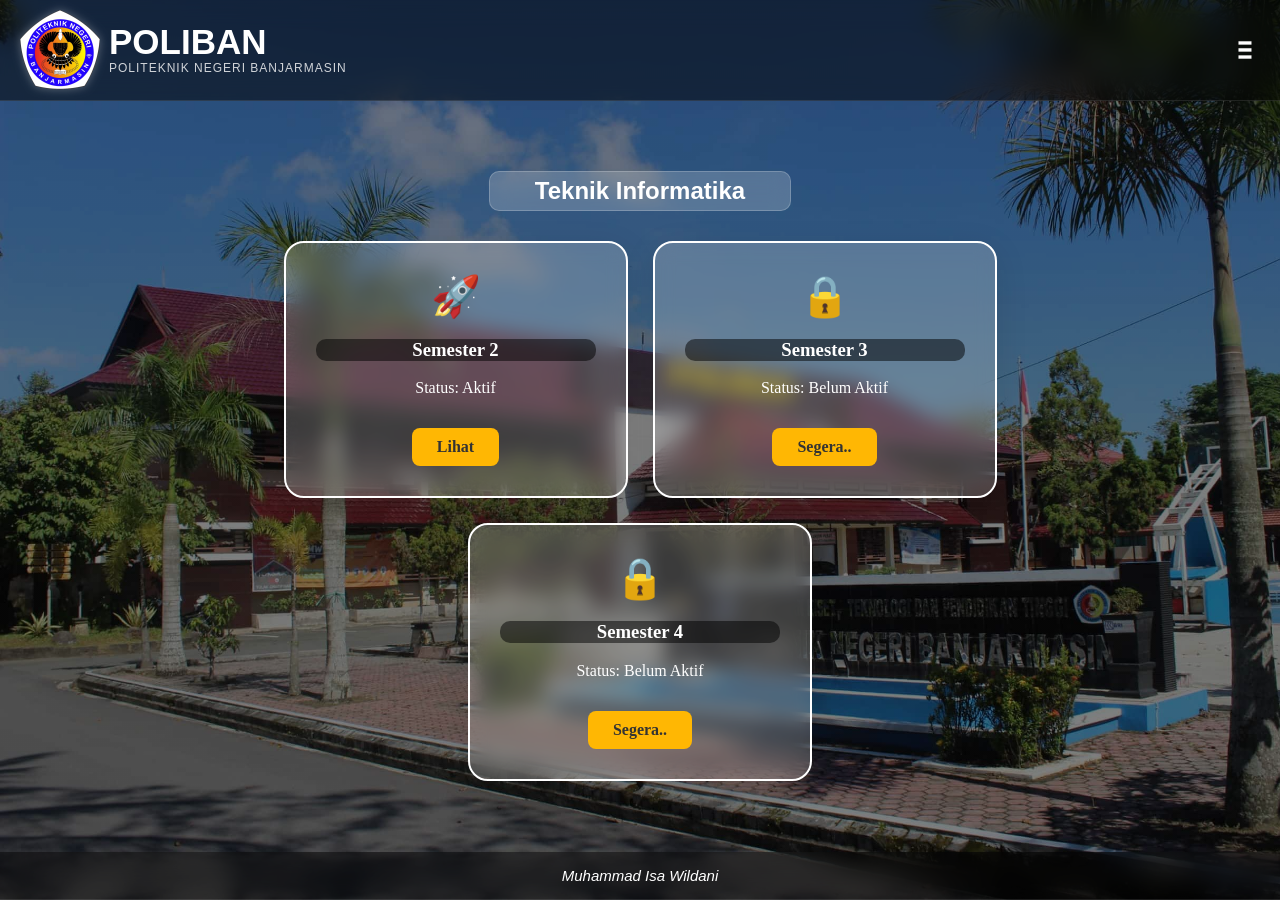
<file: index.html>
<!DOCTYPE html>
<html lang="id">
    <head>
        <meta charset="UTF-8">
        <meta name="viewport" content="width=device-width,initial-scale=1.0">
        <title>Halaman Utama</title>
        <link rel="stylesheet" href="style.css">
        <meta name="google-site-verification" content="48zZxxWhUHCh6YKMYcRGeHScDWLxOF9VNXgWmUaKd5w" />
    </head>
    <body>

        <!-- HEADER-->
         <header class="home-header">
            <div class="header-left">
                <img src="img/FixedLogo.png" alt="LogoBaru" class="logo-header">
                <div class="header-titles">
                    <h1 class="main-titles">POLIBAN</h1>
                    <p class="sub-titles">POLITEKNIK NEGERI BANJARMASIN</p>
                </div>
            </div>

            <!-- JAM DAN TANGGAL -->
             <!--<div class="header-center">
                <div id="clock">00:00:00</div>
                <div id="date">Memuat Tanggal..</div>
             </div>-->

            <div class="profile-menu">
                <div class="btn-profile" id="menu-toggle" onclick="openMenu()" style="cursor: pointer;">
                    <img src="img/menuicon.png" alt="Menu" width="30">
                </div>
         </header>
         <div id="sidebar-container"></div>

         <main class="dashboard-container">
            <h2>Teknik Informatika</h2>
            <div class="semester-grid">

         <!-- SEMESTER 2 -->
          <div class="card-home active-card">
            <div class="card-icon">🚀</div>
          <h3>Semester 2</h3>
          <p>Status: Aktif</p>
          <a href="semester/semester2.html" class="btn-home">Lihat</a>
          </div>

          <!-- SEMESTER 3 -->
           <div class="card-home active-card">
            <div class="card-icon">🔒</div>
            <h3>Semester 3</h3>
            <p>Status: Belum Aktif</p>
            <a href="semester/semester3.html" class="btn-home">Segera..</a>
           </div>

           <!-- SEMESTER 4 -->
            <div class="card-home active-card">
            <div class="card-icon">🔒</div>
            <h3>Semester 4</h3>
            <p>Status: Belum Aktif</p>
            <a href="semester/semester4.html" class="btn-home">Segera..</a>
           </div>

            </div>
         </main>

         <script src="script.js"></script>

         <!-- FOOTER -->
          <footer class="footer1">
            Muhammad Isa Wildani
          </footer>

          
    </body>
</html>
</file>
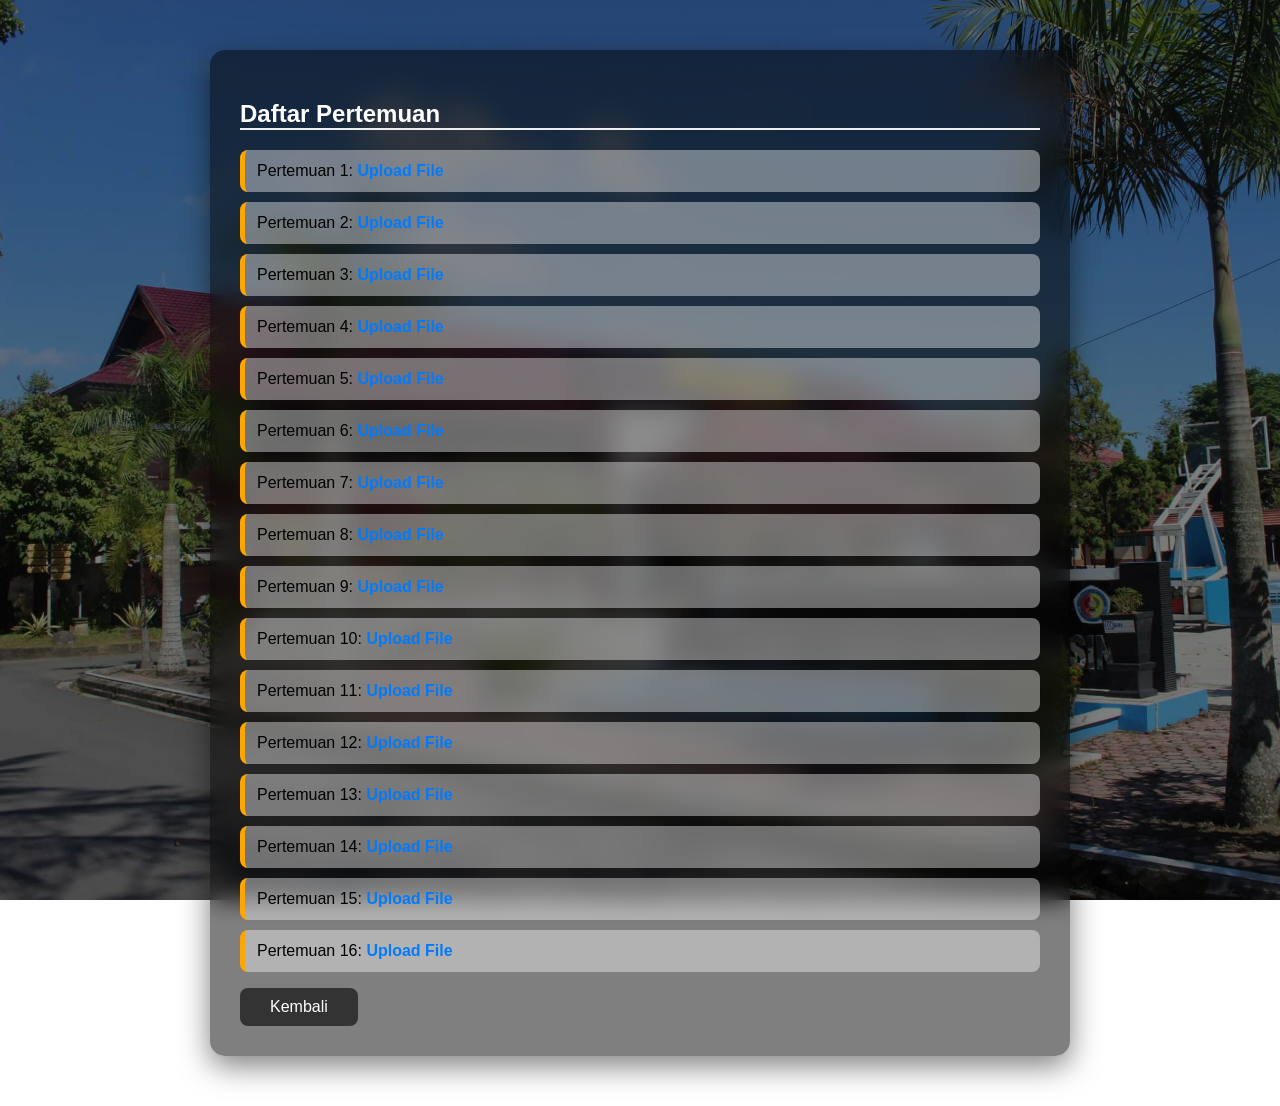
<file: materi/Agama.html>
<!DOCTYPE html>
<html>
    <head>
        <title>Materi</title>
    <link rel="stylesheet" href="../style.css">
    </head>

    <body class="Halaman-materi">

        <div class="materi-container">

        <h2>Daftar Pertemuan</h2>
        <ul>
        
            <li>Pertemuan 1: <a href="../assets/Materipertemuan/uploadmateri.html">Upload File</a></li>
            <li>Pertemuan 2: <a href="../assets/Materipertemuan/uploadmateri.html">Upload File</a></li>
            <li>Pertemuan 3: <a href="../assets/Materipertemuan/uploadmateri.html">Upload File</a></li>
            <li>Pertemuan 4: <a href="../assets/Materipertemuan/uploadmateri.html">Upload File</a></li>
            <li>Pertemuan 5: <a href="../assets/Materipertemuan/uploadmateri.html">Upload File</a></li>
            <li>Pertemuan 6: <a href="../assets/Materipertemuan/uploadmateri.html">Upload File</a></li>
            <li>Pertemuan 7: <a href="../assets/Materipertemuan/uploadmateri.html">Upload File</a></li>
            <li>Pertemuan 8: <a href="../assets/Materipertemuan/uploadmateri.html">Upload File</a></li>
            <li>Pertemuan 9: <a href="../assets/Materipertemuan/uploadmateri.html">Upload File</a></li>
            <li>Pertemuan 10: <a href="../assets/Materipertemuan/uploadmateri.html">Upload File</a></li>
            <li>Pertemuan 11: <a href="../assets/Materipertemuan/uploadmateri.html">Upload File</a></li>
            <li>Pertemuan 12: <a href="../assets/Materipertemuan/uploadmateri.html">Upload File</a></li>
            <li>Pertemuan 13: <a href="../assets/Materipertemuan/uploadmateri.html">Upload File</a></li>
            <li>Pertemuan 14: <a href="../assets/Materipertemuan/uploadmateri.html">Upload File</a></li>
            <li>Pertemuan 15: <a href="../assets/Materipertemuan/uploadmateri.html">Upload File</a></li>
            <li>Pertemuan 16: <a href="../assets/Materipertemuan/uploadmateri.html">Upload File</a></li>


           
            
        </ul>


        <a href="../index.html" class="btn-kembali">Kembali</a>
        </div>
    </body>
</html>
</file>
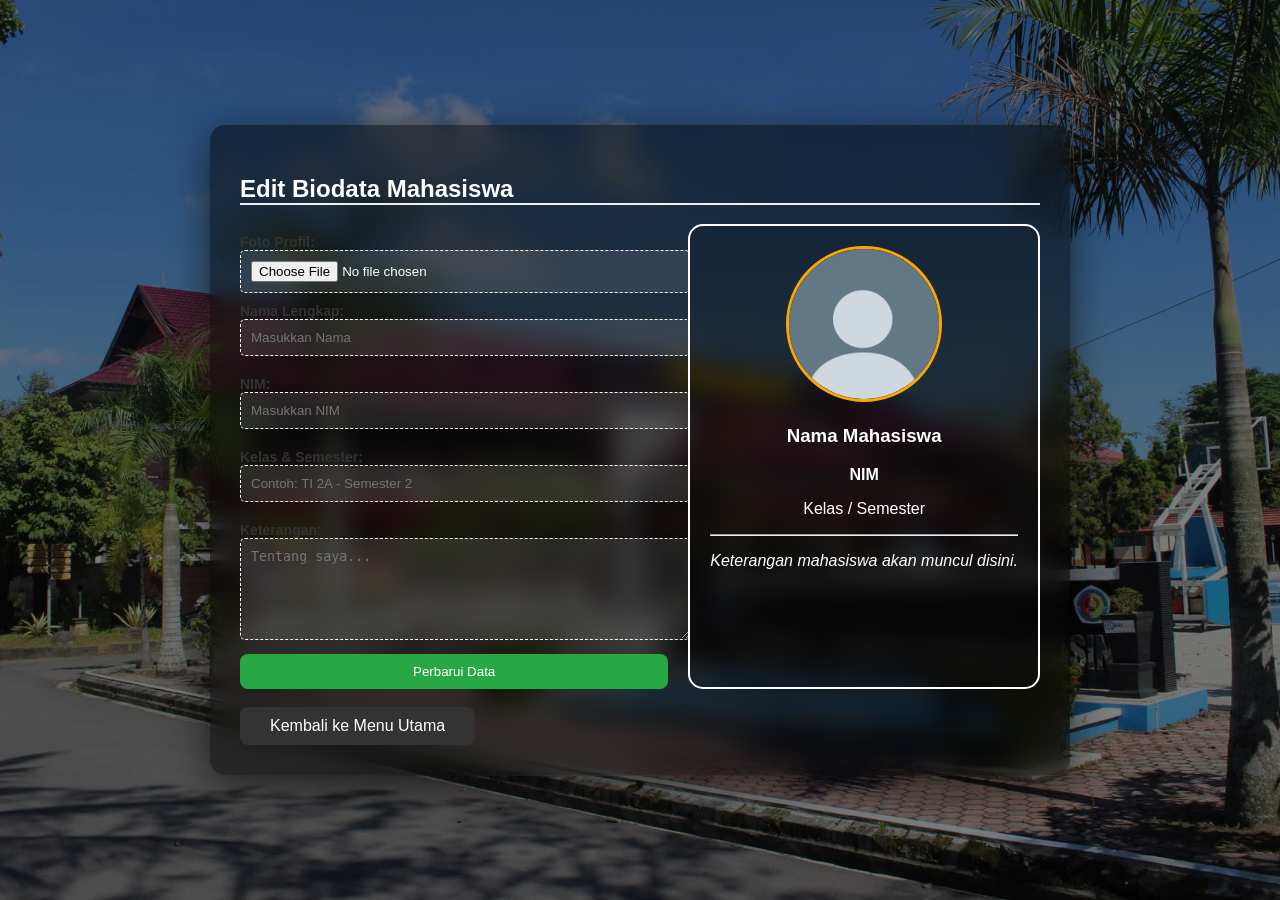
<file: profile/profil.html>
<!DOCTYPE html>
<html>
    <head>
        <title>Biodata Mahasiswa</title>
        <link rel="stylesheet" href="../style.css">
    </head>
    <body class="halaman-materi">
        <div id="sidebar-container"></div>
        <div class="materi-container" style="max-width: 800px;">
            <h2>Edit Biodata Mahasiswa</h2>

            <div style="display: flex; gap: 20px; flex-wrap: wrap;">

                <div style="flex: 1; min-width: 300px;">
                    <label>Foto Profil:</label>
                    <input type="file" id="inputFoto" accept="image/*" class="custom-file-input" onchange="previewImage()" style="background: rgba(255,255,255,0.1);">

                    <label>Nama Lengkap:</label>
                    <input type="text" id="InputNama" placeholder="Masukkan Nama" class="custom-file-input" style="background: rgba(255,255,255,0.1);">

                    <label>NIM:</label>
                    <input type="text" id="InputNIM" placeholder="Masukkan NIM" class="custom-file-input" style="background: rgba(255,255,255,0.1);">

                    <label>Kelas & Semester:</label>
                    <input type="text" id="InputKelas" placeholder="Contoh: TI 2A - Semester 2" class="custom-file-input" style="background: rgba(255,255,255,0.1);">

                    <label>Keterangan:</label>
                    <textarea id="InputKet" placeholder="Tentang saya..." class="custom-file-input" style="height: 80px; background: rgba(255,255,255,0.1);"></textarea>

                    <button onclick="updateBiodata()" class="btn-kembali" style="background: #28a745; border: none; width: 100%;">Perbarui Data</button>
                 </div>

                 <div id="KartuBiodata" style="float: 1; min-width: 300px; border: 2px solid #ffffff; padding: 20px; border-radius: 15px; text-align: center; background: rgba(0,0,0,0.1);">
                    <img id="fotoTampil" src="../img/ppkosong.jpg" style="width: 150px; height: 150px; border-radius: 50%; object-fit: cover; border: 3px solid orange;">
                    <h3 id="namaTampil" style="color: white;">Nama Mahasiswa</h3>
                    <p><strong id="nimTampil">NIM</strong></p>
                    <p id="kelasTampil">Kelas / Semester</p>
                    <hr>
                    <p id="ketTampil" style="font-style: italic; color: #ffffff;">Keterangan mahasiswa akan muncul disini.</p>
                 </div>
            </div>

            <br>
            <a href="../index.html" class="btn-kembali">Kembali ke Menu Utama</a>
        </div>

        <script>

        function previewImage() {
        const input = document.getElementById('inputFoto');
        const fotoProfile = document.getElementById('fotoTampil');

        if (input.files && input.files[0]) {
            const reader = new FileReader();

            reader.onload = function(e) {
                fotoProfile.src = e.target.result;
            };

            reader.readAsDataURL(input.files[0]);
        }
    }


    function updateBiodata() {
        const nama = document.getElementById('InputNama').value;
        const nim = document.getElementById('InputNIM').value;
        const kelas = document.getElementById('InputKelas').value;
        const ket = document.getElementById('InputKet').value;

        if(nama) document.getElementById('namaTampil').innerText = nama;
        if(nim) document.getElementById('nimTampil').innerText = nim;
        if(kelas) document.getElementById('kelasTampil').innerText = kelas;
        if(ket) document.getElementById('InputKet').innerText = ket;

        alert("Biodata Berhasil diperbarui!");


    }
            /*function previewImage() {
                const file = document.getElementById('inputFoto').file[0];
                const reader = new FileReader();
                reader.onloadend = function() {
                    document.getElementById('fotoTampil').src = reader.result;
                }
                if (file) { reader.readAsDataURL(file); }
            }

            function updateBiodata() {
                document.getElementById('namaTampil').innerText = document.getElementById('InputNama').value || "Nama Mahasiswa";
                document.getElementById('nimTampil').innerText = document.getElementById('InputNIM').value || "NIM";
                document.getElementById('kelasTampil').innerText = document.getElementById('InputKelas').value || "Kelas / Semester";
                document.getElementById('KetTampil').innerText = `"${document.getElementById('InputKet').value || "Keterangan..."}"`;
                alert("Biodata berhasil diperbarui!");
            }*/
        </script>
    </body>
</html>
</file>
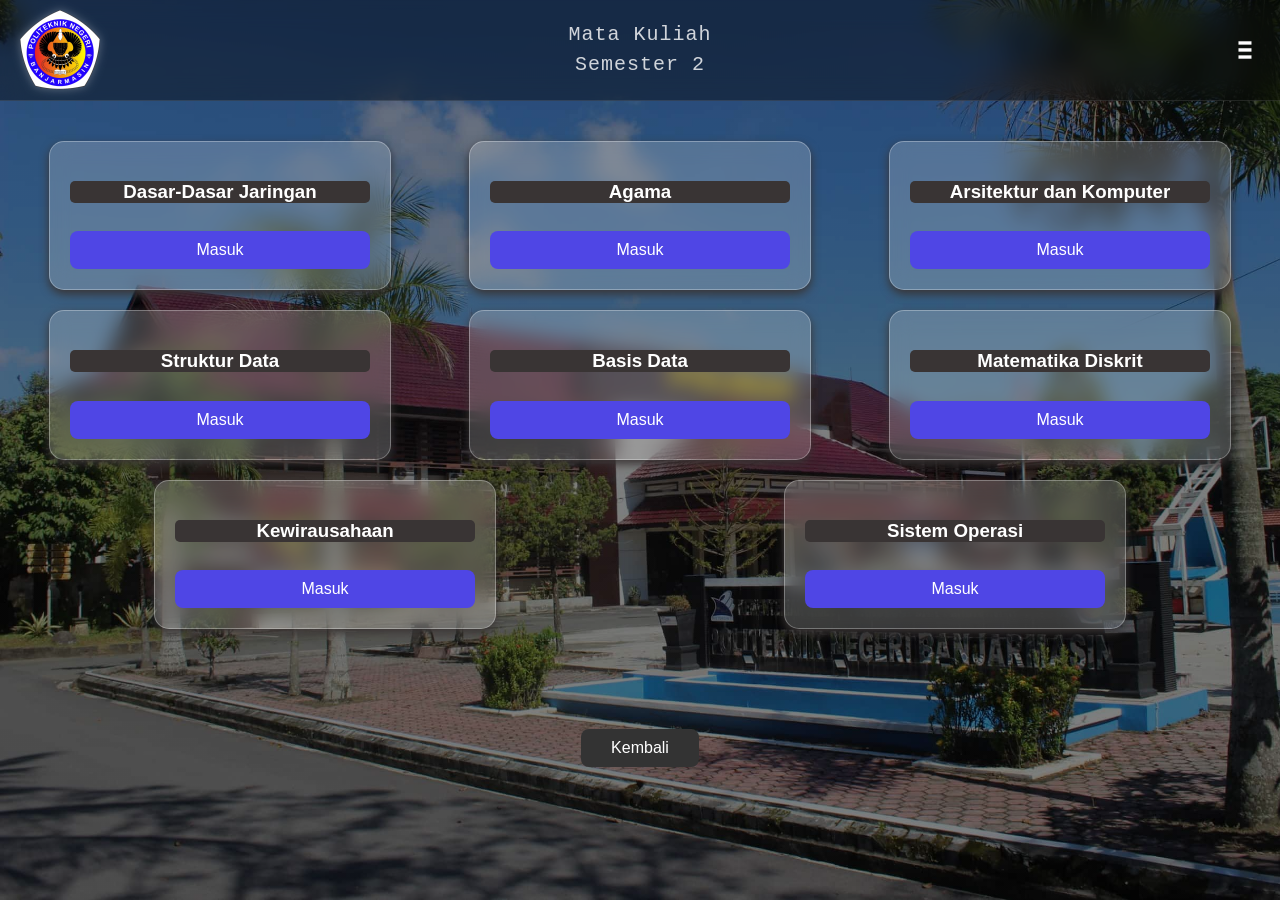
<file: semester/semester2.html>
<!DOCTYPE html>
<html>
    <head>
        <meta charset="UTF-8">
        <meta name="viewport" content="width=device-width,initial-scale=1.0">
        <title>MATA KULIAH</title>
        
        <link rel="stylesheet" href="../style.css">


    </head>
    <body>
        <div id="sidebar-container"></div>

        <header>
            <!--<div class="header-left">
                <img src="/img/FixedLogo.png" alt="LogoBaru" class="logo-header">
                <div class="header-titles">
                    <h1 class="main-titles">POLIBAN</h1>
                    <p class="sub-titles">POLITEKNIK NEGERI BANJARMASIN</p>
                </div>
            </div>-->
            <div class="header-left">
            <img src="../img/FixedLogo.png" alt="LogoBaru" class="logo-header">
            <div class="header-text">
            <p>Mata Kuliah</p>
            <p>Semester 2</p>
            </div>
        

            <div style="width: 80px;"></div>
            </div>
        

            <div class="profile-menu">
                <div class="btn-profile" id="menu-toggle" onclick="openMenu()" style="cursor: pointer;">
                    <img src="../img/menuicon.png" alt="Menu" width="30">
                </div>

                
        </header>

        <section class="courses">
            <!--<h2>Mata Kuliah Semester 2</h2>-->

            <div class="card">
                <h3>Dasar-Dasar Jaringan</h3>
                <a href="../materi/dasardasarjaringan.html">Masuk</a>
            </div>

            <div class="card">
                <h3>Agama</h3>
                <a href="../materi/Agama.html">Masuk</a>
            </div>

            <div class="card">
                <h3>Arsitektur dan Komputer</h3>
                <a href="../materi/ArsitekturdanKomputer.html">Masuk</a>
            </div>

            <div class="card">
                <h3>Struktur Data</h3>
                <a href="../materi/StrukturData.html">Masuk</a>
            </div>

            <div class="card">
                <h3>Basis Data</h3>
                <a href="../materi/BasisData.html">Masuk</a>
            </div>

            <div class="card">
                <h3>Matematika Diskrit</h3>
                <a href="../materi/MatematikaDiskrit.html">Masuk</a>
            </div>

            <div class="card">
                <h3>Kewirausahaan</h3>
                <a href="../materi/Kewirausahaan.html">Masuk</a>
            </div>

            <div class="card">
                <h3>Sistem Operasi</h3>
                <a href="../materi/SistemOperasi.html">Masuk</a>
            </div>

        </section>
        <script src="../script.js"></script>

        <div class="kembali-wrapper">
        <a href="javascript:history.back()" class="btn-kembali">Kembali</a>
        </div>

        
    </body>

</html>
</file>
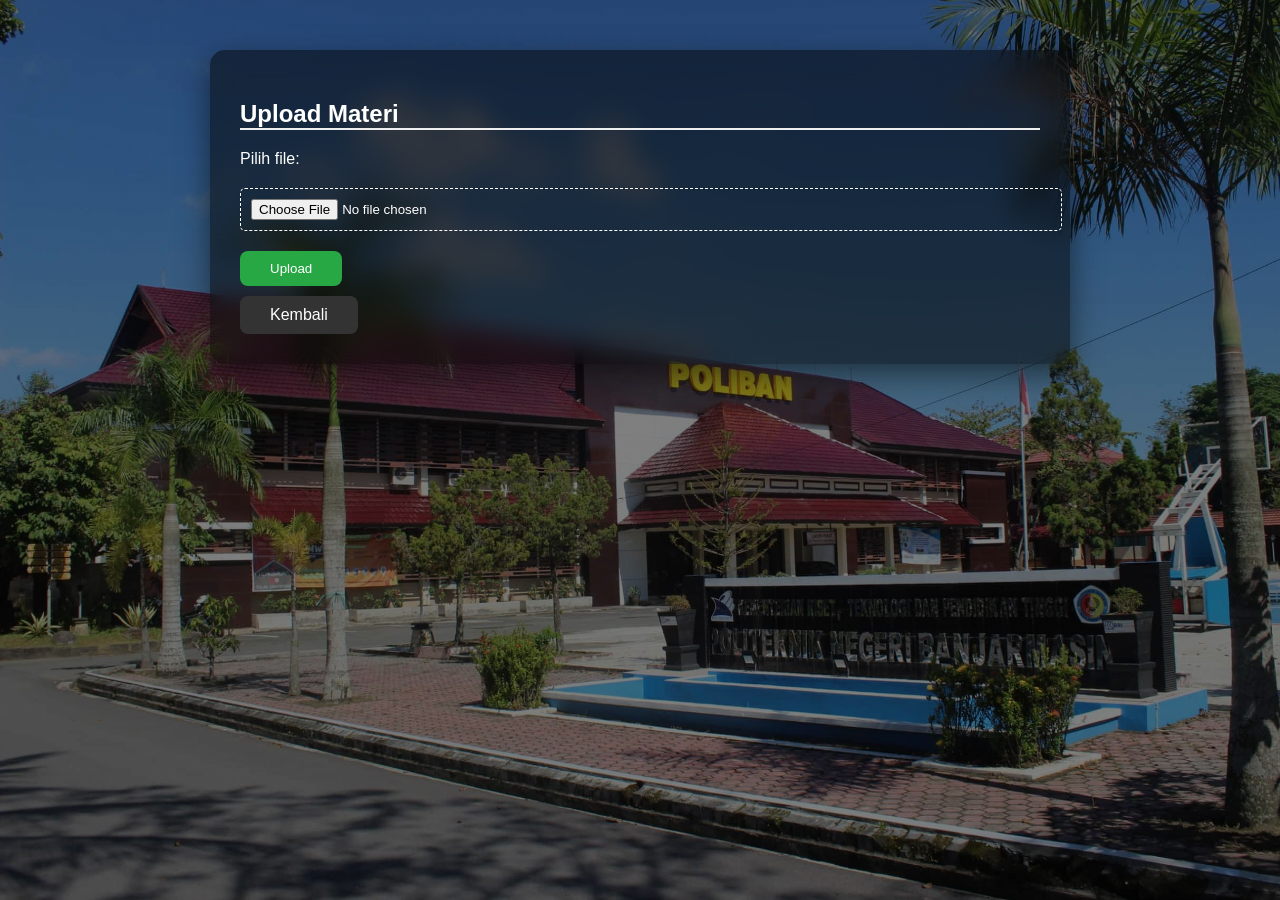
<file: assets/Materipertemuan/uploadmateri.html>
<!DOCTYPE html>
<html>
<head>
    <title>Upload Materi</title>
    <link rel="stylesheet" href="../../style.css">
</head>

<body class="Halaman-materi">
    <div class="materi-container">
        <h2>Upload Materi</h2>
        <p>Pilih file:</p>

        <div style="margin: 20px 0;">
            <input type="file" id="fileinput" class="custom-file-input">
        </div>

        <button onclick="alert('File berhasil diunggah (Simluasi)')" class="btn-kembali" style="background: #28a745; border: none; margin-bottom: 10px;">Upload</button>

        <br>
        <a href="javascript:history.back()" class="btn-kembali">Kembali</a>
    </div>

    <script>
        function uploadFile(namaMatkul) {
            const fileInput = document.getElementById('fileinput');
            const file = fileInput.files[0];

            if (file) {
                let  storagekey = 'materi_' + namaMatkul;
                let daftarMateri = JSON.parse(localStorage.getItem(storagekey)) || [];

                daftarMateri.push ({
                    nama: file.name,
                    tanggal: new Date().toLocaleDateString('id-ID')
                });

                localStorage.setItem(storagekey, JSON.stringify(daftarMateri));
                alert('Materi' + file.name + 'untuk' + namaMatkul + 'berhasil disimpan!');

                window.location.href = namaMatkul + ".html";
            
            }
        }

                
    </script>
</body>
</html>
</file>
<file: style.css>
body {
    font-family: 'Arial';
    background-image: linear-gradient(rgba(0,0,0,0.5), rgba(0,0,0,0.5)), url(img/Poliban.jpg);
    background-size: cover;
    background-attachment: fixed;
    margin: 0;
    text-align: center;
    display: flex;
    flex-direction: column;
    min-height: 100vh;
    
}

html {
    scroll-behavior: smooth;
}

main {
    flex: 1;
}

.materi-container {
    /*display: flex !important;
    flex-wrap: wrap !important;
    justify-content: center !important;
    align-items: flex-start;
    gap: 20px;
    padding: 40px 0;
    width: 100% !important;
    margin: 0 auto !important;*/
    background-color: rgba(0,0,0,0.5) !important;
    backdrop-filter: blur(12px);
    -webkit-backdrop-filter: blur(12px);
    width: 80%;
    max-width: 800px;
    margin: 50px auto;
    padding: 30px;
    border-radius: 15px;
    text-align: left;
    box-shadow: 0 10px 30px rgba(0,0,0,0.5);
    color: #333;
    position: relative;
    z-index: 100;
}

.materi-container ul li {
    background-color: rgba(255,255,255,0.4);
    margin: 10px 0;
    padding: 12px;
    border-radius: 8px;
    list-style: none;
    border-left: 5px solid orange;
    color: black;
}

.materi-container h2 {
    color: #ffffff;
    margin-top: 20px;
    border-bottom: 2px solid #eee;
}

.materi-container p {
    color: white;
}


.halaman-materi {
    display: flex;
    justify-content: center;
    align-items: flex-start;
    min-height: 100hv;
    margin: 0;
}

.halaman-materi .materi-container {
    background-color: rgba(0,0,0,0.5) !important;
    backdrop-filter: blur(12px);
    -webkit-backdrop-filter: blur(12px);
    width: 85%;
    max-width: 550px;
    padding: 30px;
    border-radius: 15px;
    box-shadow: 0px 10px 40px rgba(0,0,0,0.6);
    text-align: left;

}



header{
    background: rgba(0,0,0,0.4);
    backdrop-filter: blur(12px);
    -webkit-backdrop-filter: blur(12px);
    border-bottom: 1px solid rgba(255,255,255,0.1);
    top: 0;
    display: flex;
    justify-content: space-between;
    align-items: center;
    transition: 0.3s;
    height: 80%;
    padding: 10px 20px;
    box-sizing: border-box;
    /*background-color:rgb(108, 67, 67);
    padding: 10px 20px;
    display: flex;
    align-items: center;
    justify-content: space-between;
    height: 80%;
    box-sizing: border-box;*/

}

@media (max-width: 768px) {
    /*header {
        display: flex;
        flex-direction: row;
        justify-content: space-between;
        align-items: center;
        padding: 10px 20px;
        width: 100%;
        box-sizing: border-box;
    }*/

    .header-left {
        display: flex;
        align-items: center;
        gap: 12px;
        flex: 1;
    }

    .logo-header {
        height: 40px;     
        width: auto;
    }

    .header-text h1 {
        font-size: 1.1rem;
        text-align: left;
        margin: 0;
    }
}

.header-left {
    display: flex;
    align-items: center;
}

@media (max-width: 768px) {
    .btn-profile {
        display: flex;
        align-items: center;
        justify-content: center;
    }
}

.btn-profile{
    cursor: pointer;
    display: flex;
    align-items: center;
    margin: 0;
}

.btn-profile img{
    height: 30px;
    filter: invert(1);
}

.btn-profile:hover img {
    transform: scale(1.1);

}

.btn-profile:hover .hamburger-icon{
    color: black;
}

#menu-toggle {
    z-index: 1000 !important;
    position: relative;
    cursor: pointer;
}

.Logo{
    width: 80px;
    height: auto;
    z-index: 2;
}

.header-text{
    text-align: center;
    position: absolute;
    left:50%;
    transform: translateX(-50%);
    width: auto;
    white-space: nowrap;

}

.header-text p{
    font-size: 20px;
    font-family: 'Courier New';
    margin: 0 !important;
    padding: 0 !important;
    letter-spacing: 1px;
    line-height: 1.5;
    color: rgba(255,255,255,0.8);
    /*margin: 0;
    color: white;
    line-height: 1;
    font-size: 30px;*/
}

.courses{
    padding: 40px 20px 100px 20px !important;    
    display: flex !important;
    flex-wrap: wrap !important;
    justify-content: center !important;
    gap: 20px;

}

.courses h2{
    background: rgb(255, 162, 0);
    box-shadow: 0 4px 10px rgb(57, 52, 52);
    width: 100% ;
    max-width: 350px;
    margin: 0 auto 30px auto !important;
    border-radius: 5px;
    padding: 10px;
    text-align: center;

}

/*--- Kartu Matkul ---*/

@keyframes fadeInUp {
    from {
        opacity: 0;
        transform: translateY(20px);
    }
    to {
        opacity: 1;
        transform: translateY(0);
    }
}

.card{
    background: rgba(255,255,255,0.2);
    backdrop-filter: blur(10px);
    border: 1px solid rgba(255,255,255,0.3);
    color: white;
    width: 300px;
    margin: auto; /*20px auto*/
    display: flex;
    flex-direction: column;
    padding: 20px;
    border-radius: 15px;
    box-shadow:0 4px 10px rgb(57, 52, 52);
    font-family: arial;
    transition: transform 0.3s ease, box-shadow 0.3s ease;
    animation: fadeInUp 0.6s ease forwards;

    
}

.card h3{
    background: rgb(57, 52, 52);
    border-radius: 5px;
    color: white;
    

}

.card a{
    display: inline-block;
    margin-top: 10px;
    padding: 10px 20px;
    background: #4f46e5;
    color: white;
    text-decoration: none;
    border-radius: 8px;
    
}

.card a:hover{
    background: #3730a3;
}

.card:hover {
    transform: translateY(-10px);
    box-shadow: 0 10px 20px rgba(0,0,0,0.3);
}

ul {
    list-style-type: none;
    padding: 0;
}

li {
    background: white;
    margin: 10px 0;
    padding: 15px;
    border-radius: 8px;
    border-left: 5px solid #ff9800;
    transition: 0.3s;
}

li:hover{
    transform: translateX(10px);
    background: #fff
}

li a {
    text-decoration: none;
    color: #007bff;
    font-weight: 600;
}

.btn-kembali {
    display: inline-block;
    padding: 10px 30px;
    background-color: #333;
    color: white !important;
    text-decoration: none;
    border-radius: 8px;
    justify-content: center;
}

@media (max-width: 768px) {
    .btn-kembali {
        width: 80%;
        max-width: 300px;
        text-align: center;
    }
}

.btn-kembali:hover {
    background-color: #ff9800;
}


/*--SIDE NAV--*/

.side-nav {
    

    height: 100%;
    width: 0;
    position: fixed;
    z-index: 2000;
    top: 0;
    right: 0;
    background-color: rgb(84, 125, 160);
    overflow-x: hidden;
    color: #221d1d;
    box-shadow: -2px 0 10px rgba(0,0,0,0.2);
    transition: 0.5s;
    padding-top: 60px;
    transition: 0.5s cubic-bezier(0.4, 0, 0.2, 1);
}

.side-nav.active {
    right: 0;
}

.side-nav a {
    padding: 15px 25px;
    text-decoration: none;
    font-size: 16px;
    color: #000000;
    display: flex;
    transition: 0.3s;
    align-items: center;
    transition: 0.3s;
}

.side-nav a:hover {
    background-color: #333;
    color: white;
    padding-left: 35px;
}

.side-nav .close-btn {
    position: absolute !important;
    top: 10px !important;
    right: 15px !important;
    background: transparent !important;
    background-color: transparent !important;
    border: none !important;
    box-shadow: none !important;
    color:  #ffb703;
    font-size: 35px !important;
    font-weight: bold;
    line-height: 1;
    text-decoration: none !important;
    z-index: 99999 !important;
    cursor: pointer !important;
    display: block !important;
    width: auto !important;
    height: auto !important;
    padding: 0 !important;
    margin: 0 !important;
    
}

.side-nav-content {
    margin-top: 50px !important;
    display: flex;
    flex-direction: column;
    
}

.menu-header {
    margin-top: 30px;
    margin-bottom: 10px;
    font-size: 11px;
    font-weight: 800;
    text-transform: uppercase;
    letter-spacing: 2px;
    color: rgba(255,255,255,0.5);
    text-align: center;
    border-bottom: 1px solid rgba(255,255,255,0.1);
    padding-bottom: 5px;
    width: 80%;
    margin-left: auto;
    margin-right: auto;
}


.side-nav-content a {
    width: 100%;
    padding: 15px 20px;
    text-align: center;
    color: white;
    text-decoration: none;
    border-bottom: 1px solid rgba(255,255,255,0.1);
    transition: 0.3s;
    padding-left: 20px;

    /*padding: 15px 25px;
    text-decoration: none;
    font-size: 18px;
    color: #000000;
    display: block;
    border-bottom: 1px solid #000000;
    background-color: transparent;*/
}

.side-nav-content a:hover {
    background: rgba(255,255,255,0.1);
    padding-left: 30px;
    background: rgba(255,255,255,0.1);
    
}

.side-nav .close-btn:hover {
    background: transparent !important;
    color: white !important;
    transform: scale(1.1);
    transition: 0.2s;
}

.close-btn {
    background: none !important;
    border: none !important;
    position: absolute !important;
    top: 15px !important;
    right: 15px !important;
    color: #ffb703 !important;
    font-weight: bold;
    cursor: pointer !important;
    text-decoration: none !important;
    z-index: 10002 !important;
    line-height: 1;
    outline: none;
    -webkit-tap-highlight-color: transparent;
    
    

}


.user-profile-selection {
    text-align: center;
    padding: 20px;
}

.user-profile-selection img {
    width: 70px;
    border-radius: 50%;
}

.hamburger-icon {
    color: white;
    font-size: 30px;
    font-weight: bold;
    line-height: 1;
}


.custom-file-input {
    padding: 10px;
    border: 1px dashed white;
    border-radius: 5px;
    width: 100%;
    cursor: pointer;
    color: white;
}

.custom-file-input:hover {
    background-color: #f8f9fa;
}


label {
    display: block;
    margin-top: 10px;
    font-weight: bold;
    font-size: 14px;
}

input[type="text"], textarea {
    margin-bottom: 10px;
}

/* ---HALAMAN UTAMA--- */

.home-header {
    background: rgba(0,0,0,0.5);
    backdrop-filter: blur(12px);
    -webkit-backdrop-filter: blur(12px);
    border-bottom: 1px solid rgba(255,255,255,0.1);
    position: sticky;
    top: 0;
    z-index: 1000;
    display: flex;
    justify-content: space-between;
    align-items: 10px 30px;
    transition: 0.3s;
}

.home-header h1 {
    color: white;
    font-size: 35px;

}

.dashboard-container {
    max-width: 1000px;
    margin: 50px auto;
    padding: 20px;
    text-align: center;
}

.dashboard-container h2 {
    background: rgba(255,255,255,0.2);
    backdrop-filter: blur(10px);
    -webkit-backdrop-filter: blur(10px);
    border: 1px solid rgba(255,255,255,0.2);
    border-radius: 10px;
    width: 300px;
    margin: 0 auto 20px auto;
    padding: 5px 0;
    color: white;


}

.semester-grid {
    display: flex;
    justify-content: center;
    gap: 25px;
    flex-wrap: wrap;
    margin-top: 30px;
}

.card-home {
    background: rgba(255,255,255,0.2);
    backdrop-filter: blur(10px);
    -webkit-backdrop-filter: blur(10px);
    border: 1px solid rgb(255, 255, 255, 0.3);
    border-radius: 20px;
    padding: 30px;
    width: 280px;
    text-align: center;
    box-shadow: 0 8px 32px rgba(0,0,0,0.1);
    transition: transform 0.3s ease;
    color: white;
    
}


@media (max-width: 768px) {
    .card-home {
        margin: 10px auto;
        width: 90%;
    }
}

@media (max-width: 480px) {
    .sub-titles {
        font-size: 10px;
    }
}


.card-home:hover {
    transform: translateY(-10px);
}

.active-card {
    border: 2px solid white;
    font-family: 'calibri';
}

.active-card h3 {
    background: rgba(0,0,0,0.5);
    border-radius: 10px;
}

.card-icon {
    font-size: 40px;
    margin-bottom: 15px;

}

.btn-home {
    display: inline-block;
    margin-top: 15px;
    padding: 10px 25px;
    background-color: #ffb703;
    color: #333;
    text-decoration: none;
    border-radius: 8px;
    font-weight: bold;
}

.btn-home:disabled {
    background: #ccc;
    cursor: not-allowed;
}

.header-left {
    display: flex;
    align-items: center;
    gap: 9px !important;
}

.logo-header {
    width: auto;
    height: 80px;
    object-fit: contain;
    filter: drop-shadow(0px 0px 5px rgba(255,255,255,0.3)) ;
}

.header-titles {
    display: flex;
    flex-direction: column;
    justify-content: center;
    text-align: left;
}

.main-titles {
    font-size: 28px;
    font-weight: bold;
    margin: 0 !important;
    padding: 0 !important;
    line-height: 1;
    color: white;
}

.sub-titles {
    font-size: 12px;
    margin: 0 !important;
    padding: 0 !important;
    letter-spacing: 1px;
    line-height: 1.5;
    color: rgba(255,255,255,0.8);
}

/* JAM DAN TANGGAL */

.header-center {
    text-align: center;
    flex-grow: 1;
}

#clock {
    font-size: 1.5rem;
    font-weight: bold;
    color: #ffb703;
    letter-spacing: 2px;
    line-height: 1;
}

#date {
    font-size: 0.85rem;
    color: white;
    opacity: 0.9;
    margin-top: 5px;
}

/* FOOTER */

.footer1 {
    background: rgba(0,0,0,0.4);
    color: white;
    font-style: italic;
    font-size: 15px;
    backdrop-filter: blur(12px);
    -webkit-backdrop-filter: blur(12px);
    border-bottom: 1px solid rgba(255,255,255,0.1);
    padding: 15px 0;
    position: relative;
    bottom: 0;
    left: 0;
    width: 100%;
    text-align: center;
    margin-top: auto;
}

@media (max-width: 768px) {
    .footer1{
        position: relative;
        width: 100%;
        padding: 15px 0;
        text-align: center;
        background: rgba(0,0,0,0.5);
        margin-top: 10px;
    }
}
</file>
